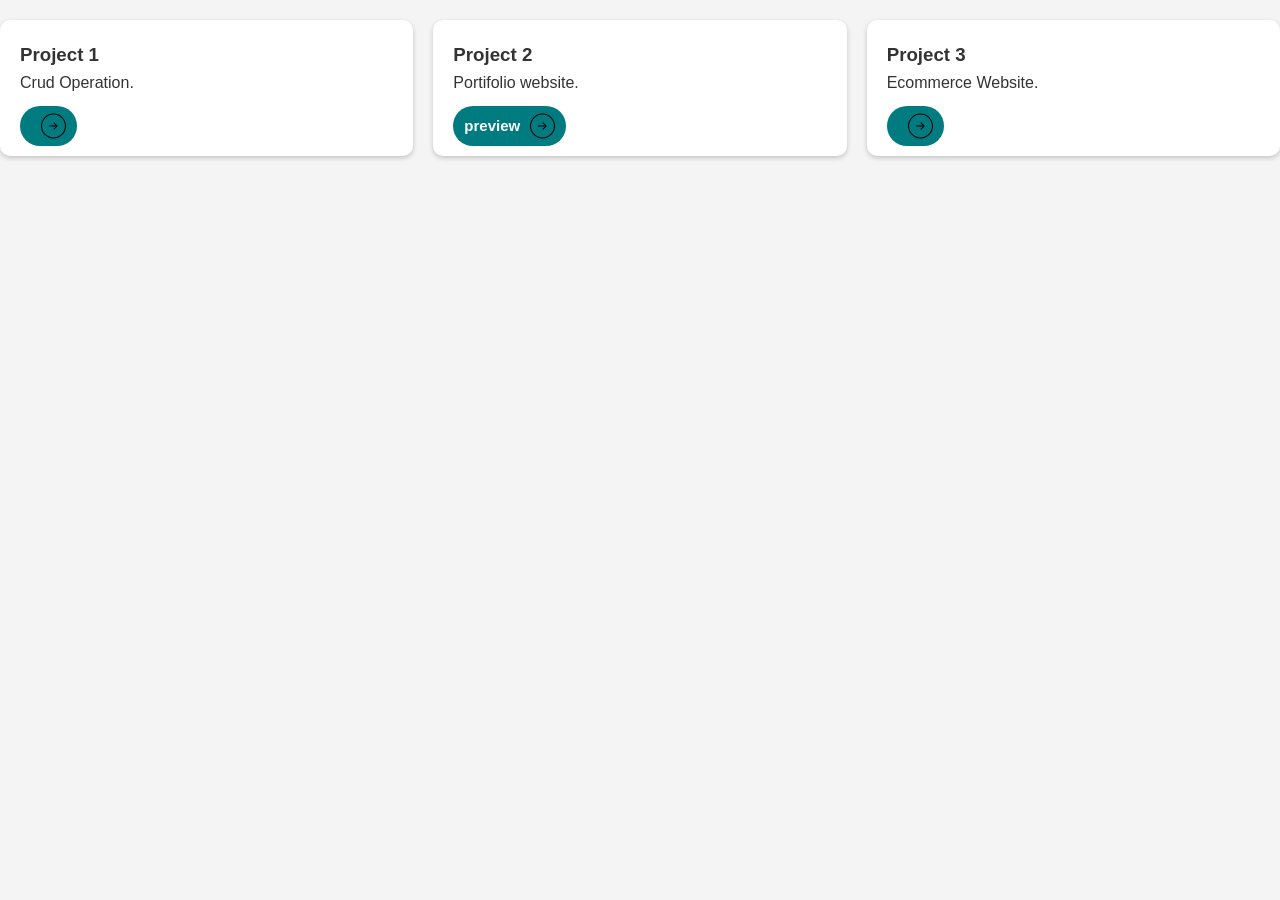
<file: proj.html>
<!DOCTYPE html>
<html lang="en">

<head>
 <meta charset="UTF-8" />
 <meta name="viewport" content="width=device-width, initial-scale=1.0" />
 <title>NABIL TECH</title>
 <link rel="icon" href="icon.jpg">
 <link rel="stylesheet" href="home.css">
 <link rel="preconnect" href="https://fonts.googleapis.com">
 <link rel="preconnect" href="https://fonts.gstatic.com" crossorigin>
 <link
  href="https://fonts.googleapis.com/css2?family=Badeen+Display&family=Figtree:ital,wght@0,300..900;1,300..900&family=Namdhinggo:wght@400;500;600;700;800&family=Story+Script&family=Zalando+Sans+Expanded:ital,wght@0,200..900;1,200..900&display=swap"
  rel="stylesheet">
</head>

<body>
 <div class="projects-grid">
  <div class="project-card">
   <h3>Project 1</h3>
   <p>Crud Operation.</p>
   <button>
    <span></span>
    <svg xmlns="http://www.w3.org/2000/svg" fill="none" viewBox="0 0 74 74" height="34" width="34">
     <circle stroke-width="3" stroke="black" r="35.5" cy="37" cx="37"></circle>
     <path fill="black"
      d="M25 35.5C24.1716 35.5 23.5 36.1716 23.5 37C23.5 37.8284 24.1716 38.5 25 38.5V35.5ZM49.0607 38.0607C49.6464 37.4749 49.6464 36.5251 49.0607 35.9393L39.5147 26.3934C38.9289 25.8076 37.9792 25.8076 37.3934 26.3934C36.8076 26.9792 36.8076 27.9289 37.3934 28.5147L45.8787 37L37.3934 45.4853C36.8076 46.0711 36.8076 47.0208 37.3934 47.6066C37.9792 48.1924 38.9289 48.1924 39.5147 47.6066L49.0607 38.0607ZM25 38.5L48 38.5V35.5L25 35.5V38.5Z">
     </path>
    </svg>
   </button>
  </div>

    <div class="project-card">
   <h3>Project 2</h3>
   <p>Portifolio website.</p>
   <button>
    <span><a href=" https://nabilandbelalnb-glitch.github.io/my-website_port/">preview</a></span>
    <svg xmlns="http://www.w3.org/2000/svg" fill="none" viewBox="0 0 74 74" height="34" width="34">
     <circle stroke-width="3" stroke="black" r="35.5" cy="37" cx="37"></circle>
     <path fill="black"
      d="M25 35.5C24.1716 35.5 23.5 36.1716 23.5 37C23.5 37.8284 24.1716 38.5 25 38.5V35.5ZM49.0607 38.0607C49.6464 37.4749 49.6464 36.5251 49.0607 35.9393L39.5147 26.3934C38.9289 25.8076 37.9792 25.8076 37.3934 26.3934C36.8076 26.9792 36.8076 27.9289 37.3934 28.5147L45.8787 37L37.3934 45.4853C36.8076 46.0711 36.8076 47.0208 37.3934 47.6066C37.9792 48.1924 38.9289 48.1924 39.5147 47.6066L49.0607 38.0607ZM25 38.5L48 38.5V35.5L25 35.5V38.5Z">
     </path>
    </svg>
   </button>
  </div>

    <div class="project-card">
   <h3>Project 3</h3>
   <p>Ecommerce Website.</p>
   <button>
    <span></span>
    <svg xmlns="http://www.w3.org/2000/svg" fill="none" viewBox="0 0 74 74" height="34" width="34">
     <circle stroke-width="3" stroke="black" r="35.5" cy="37" cx="37"></circle>
     <path fill="black"
      d="M25 35.5C24.1716 35.5 23.5 36.1716 23.5 37C23.5 37.8284 24.1716 38.5 25 38.5V35.5ZM49.0607 38.0607C49.6464 37.4749 49.6464 36.5251 49.0607 35.9393L39.5147 26.3934C38.9289 25.8076 37.9792 25.8076 37.3934 26.3934C36.8076 26.9792 36.8076 27.9289 37.3934 28.5147L45.8787 37L37.3934 45.4853C36.8076 46.0711 36.8076 47.0208 37.3934 47.6066C37.9792 48.1924 38.9289 48.1924 39.5147 47.6066L49.0607 38.0607ZM25 38.5L48 38.5V35.5L25 35.5V38.5Z">
     </path>
    </svg>
   </button>
  </div>
 </div>
</body>

</html>
</file>
<file: home.css>
* {
  margin: 0;
  padding: 0;
  box-sizing: border-box;
  font-family: Arial, sans-serif;
}
.home {
  color: white;
  text-decoration: none;
  transition: 0.3s;
}

body {
  line-height: 1.6;
  background: #f4f4f4;
  color: #333;
}
/* From Uiverse.io by alexmaracinaru */
button {
  cursor: pointer;
  font-weight: 700;
  transition: all 0.2s;
  padding: 2px 10px;
  border-radius: 100px;
  background: #007b80;
  border: 1px solid transparent;
  display: flex;
  align-items: center;
  font-size: 15px;
  position: relative;
  top: 10px;
  color: white;
}

button:hover {
  background: #00adb5;
}

button > svg {
  width: 25px;
  margin-left: 10px;
  transition: transform 0.3s ease-in-out;
  color: white;
}

button:hover svg {
  transform: translateX(5px);
}

button:active {
  transform: scale(0.95);
}

header {
  background: #333;
  color: #fff;
  padding: 1rem 0;
  position: sticky;
  top: 0;
  z-index: 1000;
}

.menu-toggle {
  display: none;
  color: white;
  font-size: 1.5rem;
}

nav {
  display: flex;
  justify-content: space-between;
  align-items: center;
  width: 90%;
  margin: auto;
}

nav h1 {
  font-size: 1.5rem;
}

nav ul {
  list-style: none;
  display: flex;
}

nav ul li {
  margin-left: 20px;
}

nav ul li a {
  color: white;
  text-decoration: none;
  transition: 0.3s;
}

nav ul li a:hover {
  color: #00adb5;
}

.hero {
  height: 90vh;
  display: flex;
  justify-content: center;
  align-items: center;
  text-align: center;
  background: linear-gradient(to right, #00adb5, #393e46);
  color: white;
  padding: 20px;
}

.hero h2 {
  font-size: 2.5rem;
}

.container {
  width: 90%;
  margin: auto;
  padding: 40px 0;
}

.about,
.projects,
.contact {
  margin-bottom: 50px;
}

.projects-grid {
  display: grid;
  grid-template-columns: repeat(auto-fit, minmax(250px, 1fr));
  gap: 20px;
  margin-top: 20px;
}

.project-card {
  background: white;
  padding: 20px;
  border-radius: 10px;
  box-shadow: 0 2px 5px rgba(0, 0, 0, 0.2);
  transition: 0.3s;
}

.project-card:hover {
  transform: translateY(-5px);
}

form {
  display: flex;
  flex-direction: column;
  max-width: 500px;
}

form input,
form textarea {
  margin-bottom: 15px;
  padding: 10px;
  border: 1px solid #ccc;
  border-radius: 5px;
}

form button {
  padding: 10px;
  border: none;
  background: #00adb5;
  color: white;
  cursor: pointer;
  border-radius: 5px;
  transition: 0.3s;
}

form button:hover {
  background: #007b80;
}

footer {
  text-align: center;
  padding: 20px;
  background: #333;
  color: white;
}

/* @media (max-width: 768px) {
  nav ul {
    flex-direction: column;
    background: #333;
    position: absolute;
    right: 0;
    top: 60px;
    width: 200px;
    display: none;
  }



  .menu-toggle {
    display: block;
    cursor: pointer;
  }
} */

@media (max-width: 320px) {
  nav ul {
    flex-direction: row;
    position: absolute;
    right: 0;
    top: 60px;
    width: 200px;
    display: none;
    font-family: "Zalando Sans Expanded", sans-serif;
  }

  nav ul.active {
    display: flex;
    text-align: center;
    justify-content: center;
    padding: 14px;
    border-radius: 10px;
    position: absolute;
    top: 57px;
    left: 33px;
    font-size: 20px;
    font-family: "Zalando Sans Expanded", sans-serif;
  }

  li :hover {
    color: #007b80;
  }

  * {
    position: relative;
  }

  .submit {
    margin-left: -277px;
    margin-top: 77px;
  }

  .menu-toggle {
    display: block;
    cursor: pointer;
    color: white;
    font-size: 1.5rem;
  }
}

/* From Uiverse.io by Maximinodotpy */
.inputGroup {
  font-family: "Segoe UI", sans-serif;
  margin: 1em 0 1em 0;
  max-width: 300px;
  position: relative;
  top: 20px;
  left: -338px;
}

.inputGroup input {
  font-size: 100%;
  padding: 0.8em;
  outline: none;
  border: 2px solid rgb(200, 200, 200);
  background-color: transparent;
  border-radius: 20px;
  width: 100%;
}

.inputGroup1 input {
  font-size: 100%;
  padding: 0.8em;
  outline: none;
  border: 2px solid rgb(200, 200, 200);
  background-color: transparent;
  border-radius: 20px;
  width: 100%;
}

.inputGroup .name {
  font-size: 100%;
  position: absolute;
  left: 0;
  top: 0;
  padding: 0.8em;
  margin-left: 0.5em;
  pointer-events: none;
  transition: all 0.3s ease;
  color: rgb(100, 100, 100);
}

.inputGroup1 {
  font-family: "Segoe UI", sans-serif;
  margin: 1em 0 1em 0;
  max-width: 300px;
  position: relative;
  top: 20px;
  left: -338px;
}

.email1 {
  font-size: 100%;
  position: absolute;
  left: 0;
  top: 6px;
  padding: 0.8em;
  margin-left: 0.5em;
  pointer-events: none;
  transition: all 0.3s ease;
  color: rgb(100, 100, 100);
}

.email2 {
  font-size: 100%;
  position: absolute;
  left: 0;
  top: 131px;
  padding: 0.8em;
  margin-left: 0.5em;
  pointer-events: none;
  transition: all 0.3s ease;
  color: rgb(100, 100, 100);
}

.inputGroup :is(input:focus, input:valid) ~ label {
  transform: translateY(-50%) scale(0.9);
  margin-left: 40px;
  margin-left: 1.3em;
  padding: 0.2em;
  background-color: #f4f4f4;
  font-size: 20px;
  color: #333;
  border-radius: 20px;
}

.inputGroup :is(input:focus, input:valid) {
  border-color: #007b80;
}

.inputGroup1 :is(input:focus, input:valid) ~ label {
  transform: translateY(-50%) scale(0.9);
  margin-left: 40px;
  margin-left: 1.3em;
  padding: 0.2em;
  background-color: #f4f4f4;
  font-size: 20px;
  color: #333;
  border-radius: 20px;
}

.inputGroup1 :is(input:focus, input:valid) {
  border-color: #007b80;
}

.email {
  position: relative;
  top: 7px;
  left: 0;
}

.submit {
  cursor: pointer;
  font-weight: 700;
  transition: all 0.2s;
  padding: 2px 20px;
  border-radius: 100px;
  background: #007b80;
  border: 1px solid transparent;
  display: flex;
  align-items: center;
  font-size: 15px;
  position: relative;
  top: -73px;
  right: -300px;
  color: white;
}

#contact {
  scroll-behavior: smooth;
}

html {
  scroll-behavior: smooth;
}

.contact1 {
  display: grid;
  justify-content: space-around;
  width: 900px;
}

/* From Uiverse.io by SchawnnahJ */
.loader {
  position: relative;
  width: 2.5em;
  height: 2.5em;
  transform: rotate(165deg);
  display: none;
  width: 100px;
}

.act {
  display: block;
}

.loader:before,
.loader:after {
  content: "";
  position: absolute;
  top: 50%;
  left: 50%;
  display: block;
  width: 0.5em;
  height: 0.5em;
  border-radius: 0.25em;
  transform: translate(-50%, -50%);
}

.loader:before {
  animation: before8 2s;
}

.loader:after {
  animation: after6 2s;
}

@keyframes before8 {
  0% {
    width: 0.5em;
    box-shadow:
      1em -0.5em #ffffff,
      -1em 0.5em rgba(111, 202, 220, 0.75);
  }

  35% {
    width: 2.5em;
    box-shadow:
      0 -0.5em rgba(255, 255, 255, 0.75),
      0 0.5em rgba(255, 255, 255, 0.75);
  }

  70% {
    width: 0.5em;
    box-shadow:
      -1em -0.5em rgba(255, 255, 255, 0.75),
      1em 0.5em rgba(111, 202, 220, 0.75);
  }

  100% {
    box-shadow:
      1em -0.5em rgba(255, 255, 255, 0.75),
      -1em 0.5em rgba(255, 255, 255, 0.75);
  }
}

@keyframes after6 {
  0% {
    height: 0.5em;
    box-shadow:
      0.5em 1em #ffffffbf,
      -0.5em -1em rgba(255, 255, 255, 0.75);
  }

  35% {
    height: 2.5em;
    box-shadow:
      0.5em 0 rgba(61, 184, 143, 0.75),
      -0.5em 0 rgba(255, 255, 255, 0.75);
  }

  70% {
    height: 0.5em;
    box-shadow:
      0.5em -1em rgba(61, 184, 143, 0.75),
      -0.5em 1em rgba(233, 169, 32, 0.75);
  }

  100% {
    box-shadow:
      0.5em 1em rgba(61, 184, 143, 0.75),
      -0.5em -1em rgba(233, 169, 32, 0.75);
  }
}

.loader {
  position: absolute;
  top: calc(90% - 1.25em);
  left: calc(50% - 1.25em);
  scale: 2;
}



.projects-grid {
  display: grid;
  grid-template-columns: repeat(auto-fit, minmax(250px, 1fr));
  gap: 20px;
  margin-top: 20px;
}

.project-card {
  background: white;
  padding: 20px;
  border-radius: 10px;
  box-shadow: 0 2px 5px rgba(0, 0, 0, 0.2);
  transition: 0.3s;
}

.project-card:hover {
  transform: translateY(-5px);
}

a{
  color: white;
  text-decoration: none;
}
</file>
